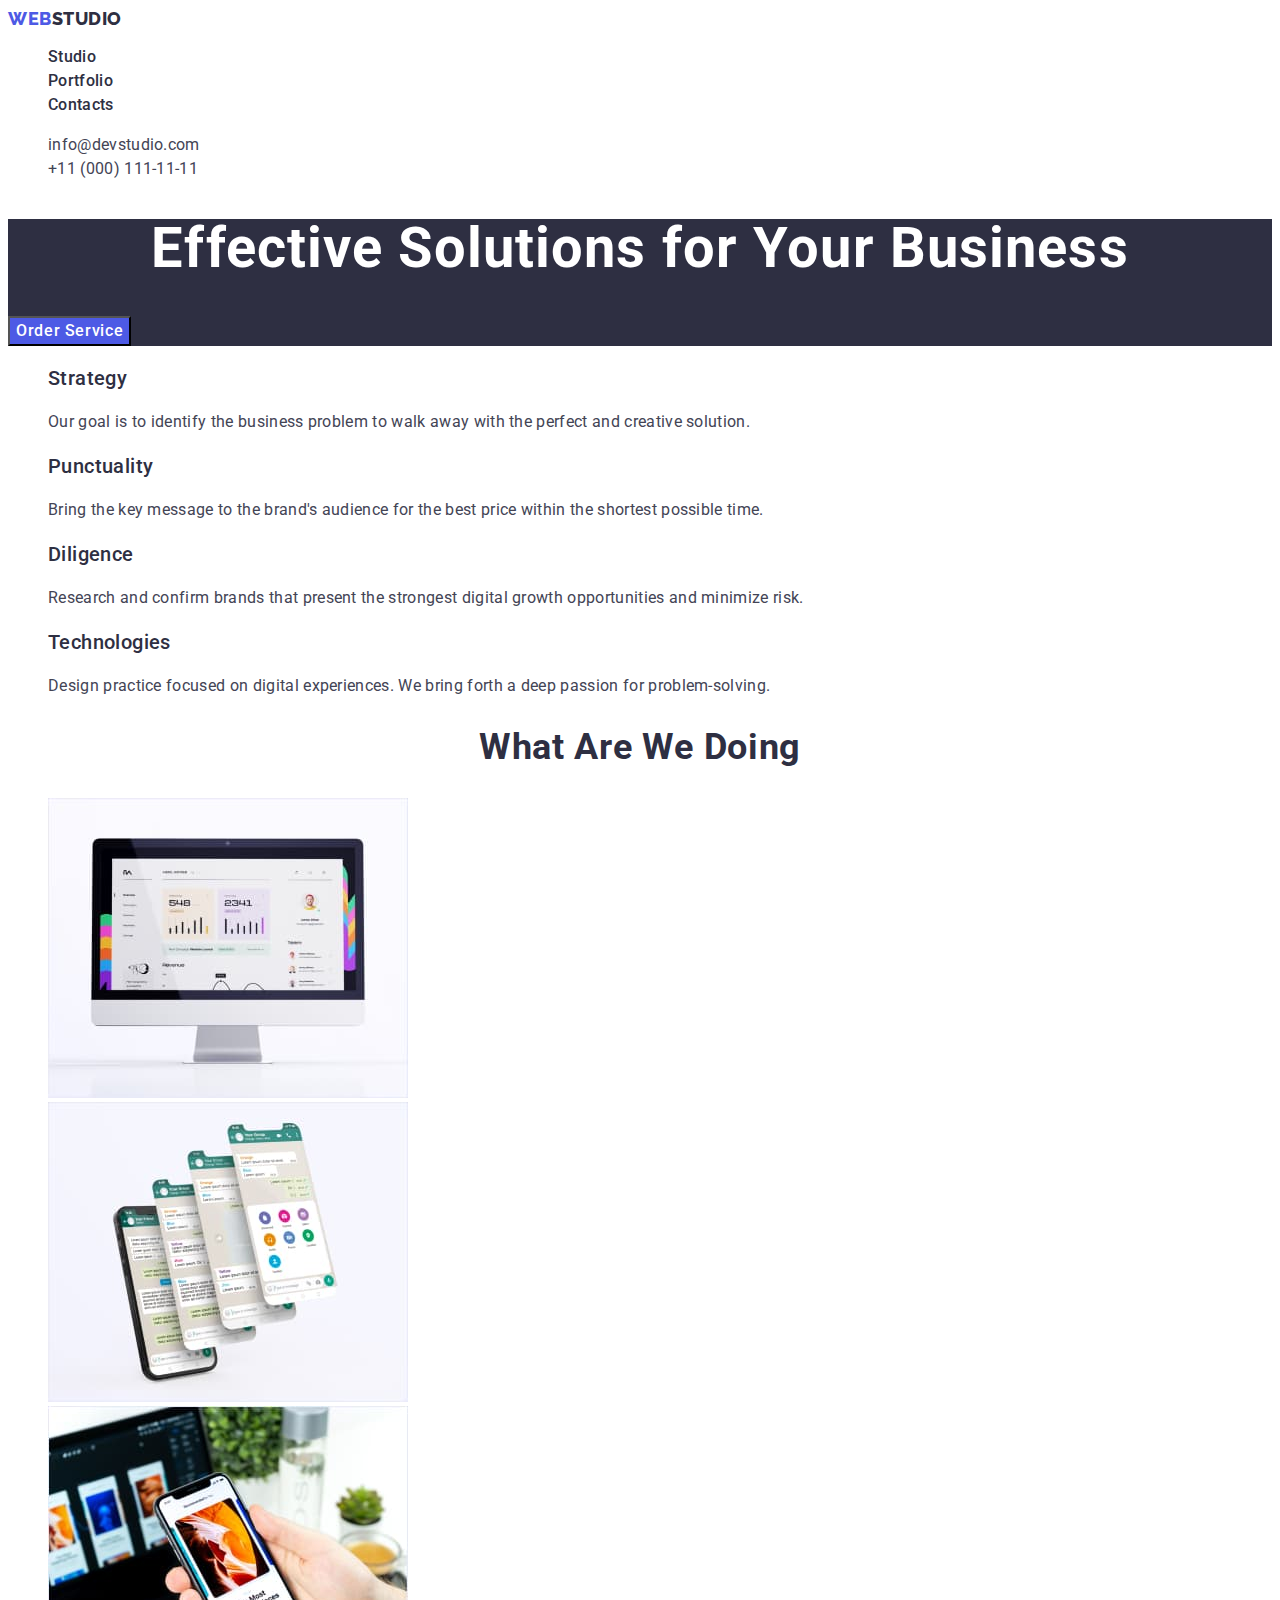
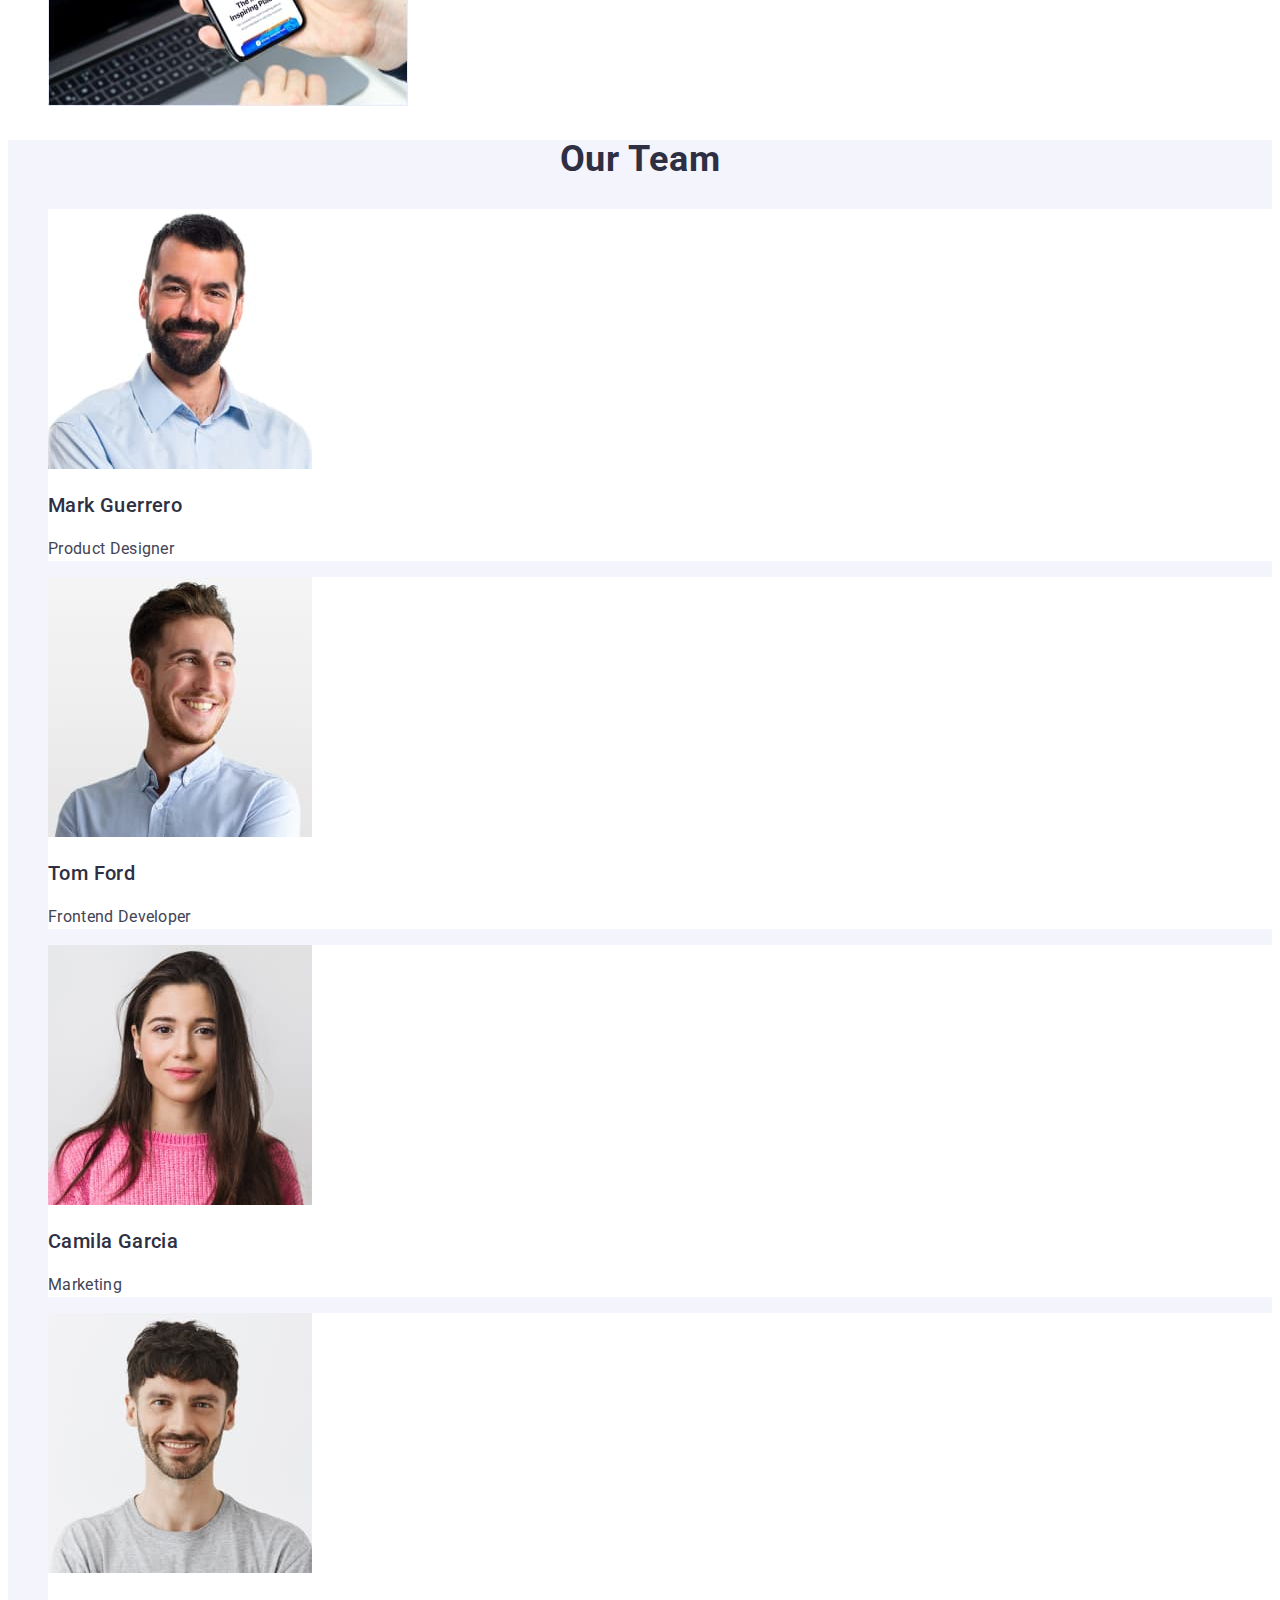
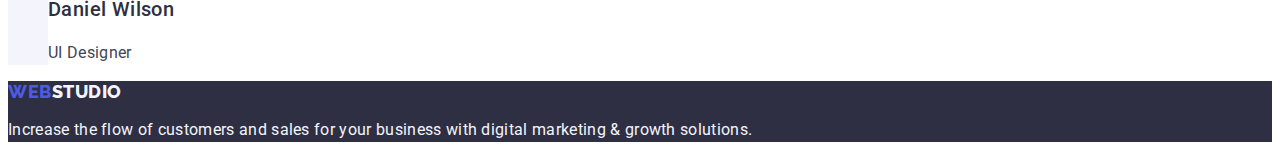
<file: index.html>
<!DOCTYPE html>
<html lang="en">
  <head>
    <meta charset="UTF-8" />
    <meta http-equiv="X-UA-Compatible" content="IE=edge" />
    <meta name="viewport" content="width=device-width, initial-scale=1.0" />
    <link rel="preconnect" href="https://fonts.googleapis.com" />
    <link rel="preconnect" href="https://fonts.gstatic.com" crossorigin />
    <link
      href="https://fonts.googleapis.com/css2?family=Raleway:wght@800&family=Roboto:wght@400;500;700;900&display=swap"
      rel="stylesheet"
    />
    <link href="./css/styles.css" rel="stylesheet" />
    <title>WebStudio</title>
  </head>
  <body>
    <header>
      <nav>
        <a href="./index.html" class="logo link"
          >Web<span class="part-logo">Studio</span></a
        >
        <ul class="nav-title list">
          <li><a href="./index.html" class="navigation link">Studio</a></li>
          <li>
            <a href="./portfolio.html" class="navigation link">Portfolio</a>
          </li>
          <li><a href="" class="navigation link">Contacts</a></li>
        </ul>
      </nav>
      <address class="text-page">
        <ul class="list">
          <li>
            <a href="mailto:info@devstudio.com" class="contacts link"
              >info@devstudio.com</a
            >
          </li>
          <li>
            <a href="tel:+110001111111" class="contacts link"
              >+11 (000) 111-11-11</a
            >
          </li>
        </ul>
      </address>
    </header>
    <main>
      <section class="hero">
        <h1 class="hero-title">Effective Solutions for Your Business</h1>
        <button type="button" class="hero-button">Order Service</button>
      </section>
      <section>
        <h2 hidden class="categories">Categories</h2>
        <ul class="list">
          <li>
            <h3 class="middle-title">Strategy</h3>
            <p class="text-page">
              Our goal is to identify the business problem to walk away with the
              perfect and creative solution.
            </p>
          </li>
          <li>
            <h3 class="middle-title">Punctuality</h3>
            <p class="text-page">
              Bring the key message to the brand's audience for the best price
              within the shortest possible time.
            </p>
          </li>
          <li>
            <h3 class="middle-title">Diligence</h3>
            <p class="text-page">
              Research and confirm brands that present the strongest digital
              growth opportunities and minimize risk.
            </p>
          </li>
          <li>
            <h3 class="middle-title">Technologies</h3>
            <p class="text-page">
              Design practice focused on digital experiences. We bring forth a
              deep passion for problem-solving.
            </p>
          </li>
        </ul>
      </section>
      <section>
        <h2 class="section-title">What are we doing</h2>
        <ul class="list">
          <li>
            <img
              src="./images/img1.jpg"
              alt="computer screen"
              width="360"
              height="300"
            />
          </li>
          <li>
            <img
              src="./images/img2.jpg"
              alt="phone screen"
              width="360"
              height="300"
            />
          </li>
          <li>
            <img
              src="./images/img3.jpg"
              alt="phone in hand"
              width="360"
              height="300"
            />
          </li>
        </ul>
      </section>
      <section class="members">
        <h2 class="section-title">Our Team</h2>
        <ul class="list">
          <li class="member">
            <img
              src="./images/team/mark_guerrero.jpg"
              alt="team member"
              width="264"
              height="260"
            />
            <h3 class="middle-title">Mark Guerrero</h3>
            <p class="text-page">Product Designer</p>
          </li>
          <li class="member">
            <img
              src="./images/team/tom_ford.jpg"
              alt="team member"
              width="264"
              height="260"
            />
            <h3 class="middle-title">Tom Ford</h3>
            <p class="text-page">Frontend Developer</p>
          </li>
          <li class="member">
            <img
              src="./images/team/camila_garcia.jpg"
              alt="team member"
              width="264"
              height="260"
            />
            <h3 class="middle-title">Camila Garcia</h3>
            <p class="text-page">Marketing</p>
          </li>
          <li class="member">
            <img
              src="./images/team/daniel_wilson.jpg"
              alt="team member"
              width="264"
              height="260"
            />
            <h3 class="middle-title">Daniel Wilson</h3>
            <p class="text-page">UI Designer</p>
          </li>
        </ul>
      </section>
    </main>
    <footer class="footer">
      <a href="./index.html" class="logo link"
        >Web<span class="footer-logo">Studio</span></a
      >
      <p class="text-footer">
        Increase the flow of customers and sales for your business with digital
        marketing & growth solutions.
      </p>
    </footer>
  </body>
</html>
</file>
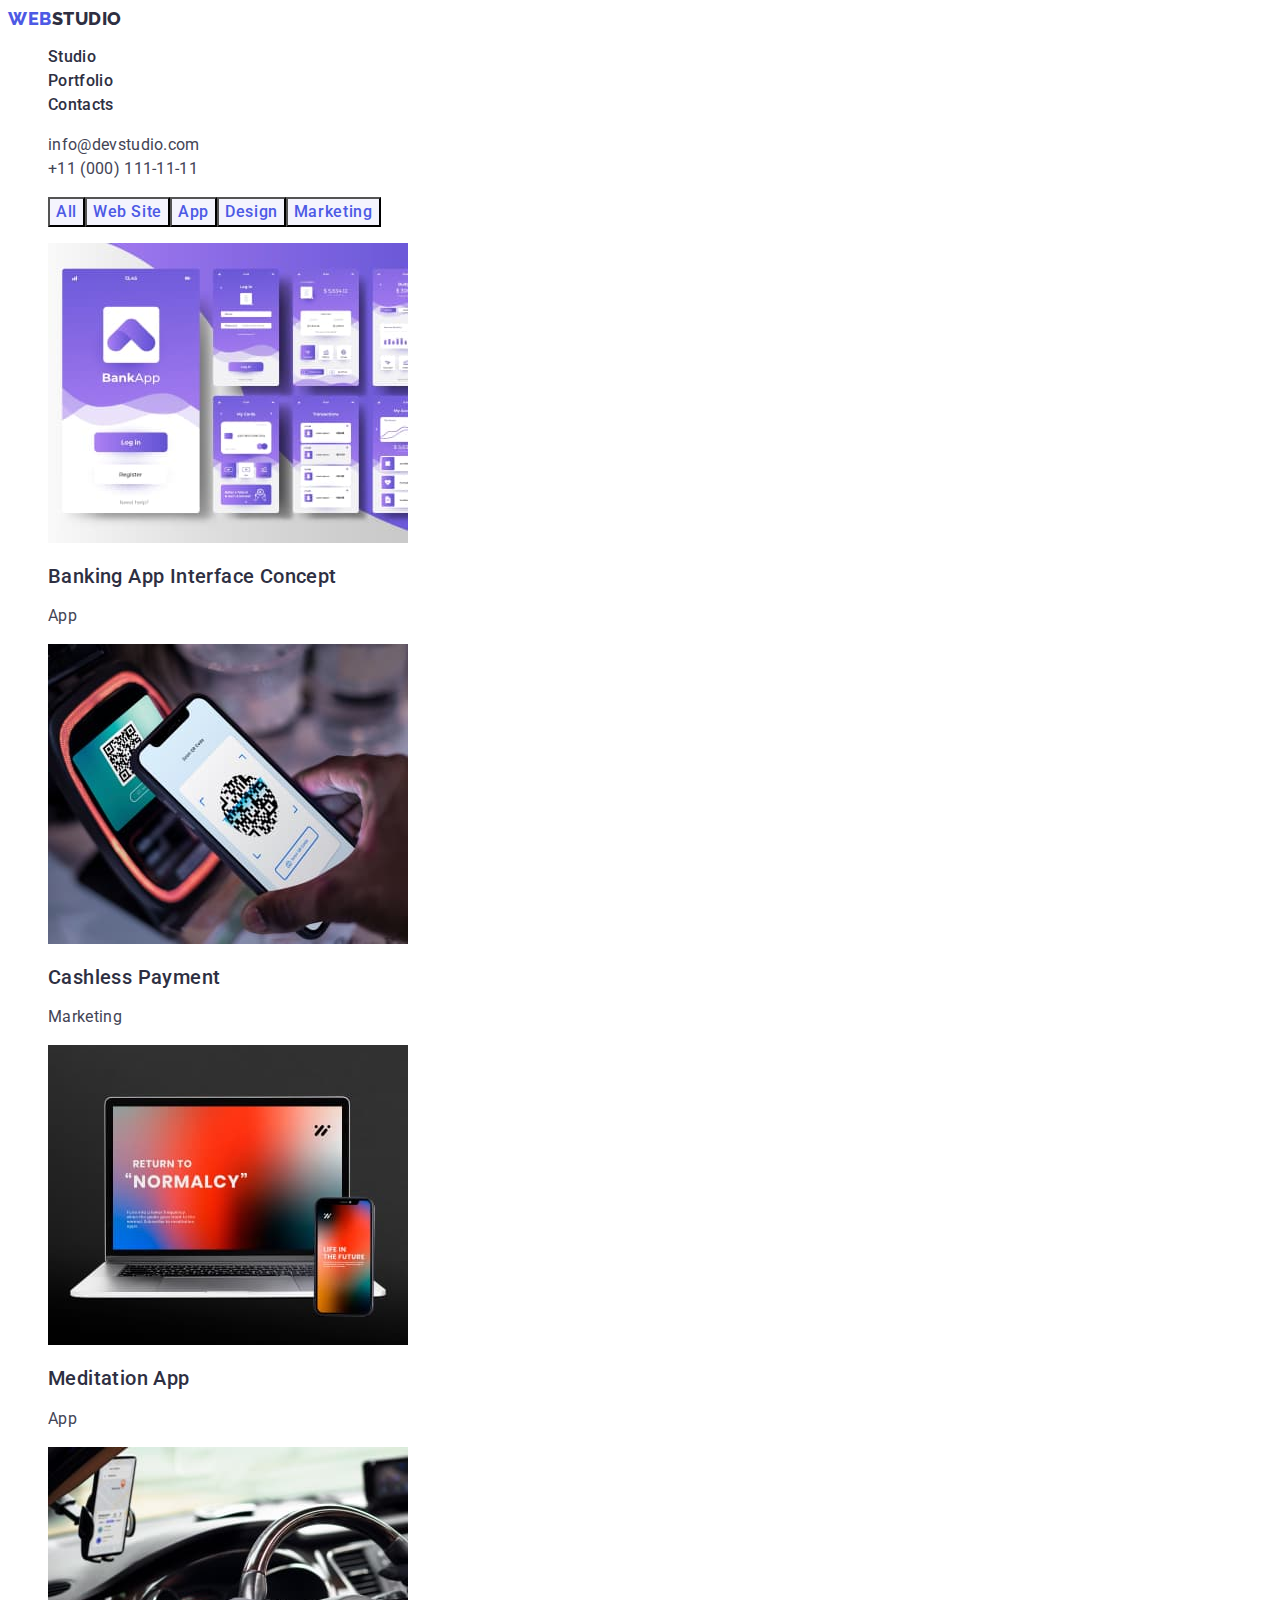
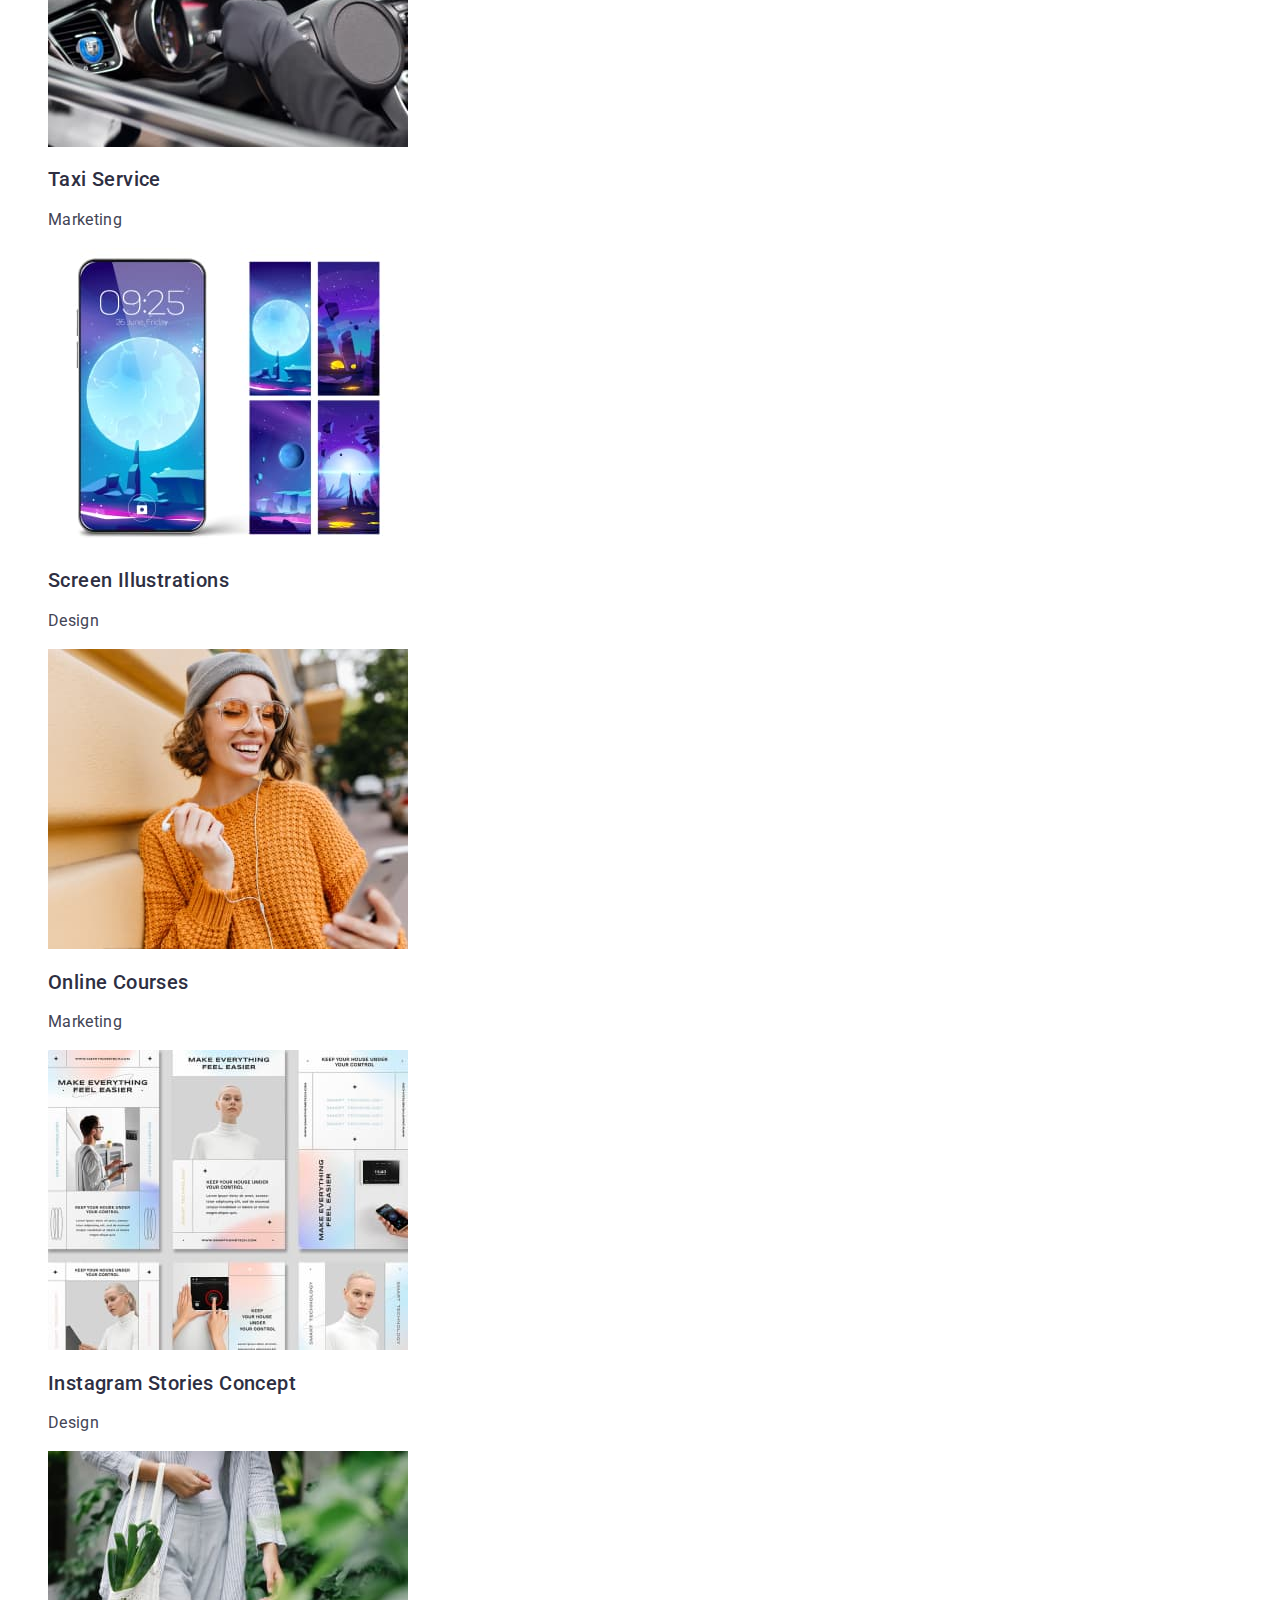
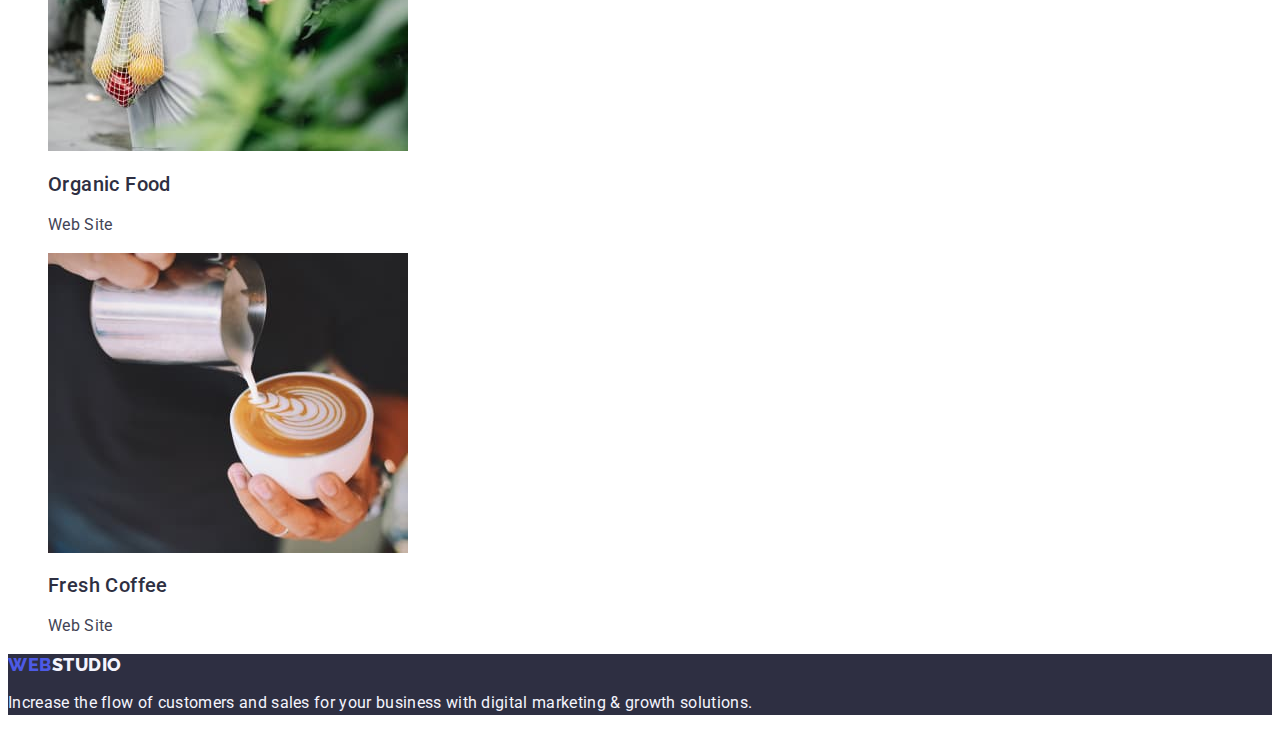
<file: portfolio.html>
<!DOCTYPE html>
<html lang="en">
  <head>
    <meta charset="UTF-8" />
    <meta http-equiv="X-UA-Compatible" content="IE=edge" />
    <meta name="viewport" content="width=device-width, initial-scale=1.0" />
    <link rel="preconnect" href="https://fonts.googleapis.com" />
    <link rel="preconnect" href="https://fonts.gstatic.com" crossorigin />
    <link
      href="https://fonts.googleapis.com/css2?family=Raleway:wght@800&family=Roboto:wght@400;500;700;900&display=swap"
      rel="stylesheet"
    />
    <link href="./css/styles.css" rel="stylesheet" />
    <title>Portfolio</title>
  </head>
  <body>
    <header>
      <nav>
        <a href="./index.html" class="logo link"
          >Web<span class="part-logo">Studio</span></a
        >
        <ul class="nav-title list">
          <li><a href="./index.html" class="navigation link">Studio</a></li>
          <li>
            <a href="./portfolio.html" class="navigation link">Portfolio</a>
          </li>
          <li><a href="" class="navigation link">Contacts</a></li>
        </ul>
      </nav>
      <address class="text-page">
        <ul class="list">
          <li>
            <a href="mailto:info@devstudio.com" class="contacts link"
              >info@devstudio.com</a
            >
          </li>
          <li>
            <a href="tel:+110001111111" class="contacts link"
              >+11 (000) 111-11-11</a
            >
          </li>
        </ul>
      </address>
    </header>
    <main>
      <section>
        <h1 hidden>Portfolio</h1>
        <ul class="list buttons">
          <li><button type="button" class="button">All</button></li>
          <li>
            <button type="button" class="button">Web Site</button>
          </li>
          <li><button type="button" class="button">App</button></li>
          <li>
            <button type="button" class="button">Design</button>
          </li>
          <li>
            <button type="button" class="button">Marketing</button>
          </li>
        </ul>
        <ul class="list">
          <li>
            <a class="link">
              <img
                src="./images/portfolio/banking.jpg"
                alt="banking app"
                width="360"
                height="300"
              />
              <h2 class="middle-title">Banking App Interface Concept</h2>
              <p class="text-page">App</p>
            </a>
          </li>
          <li>
            <a class="link">
              <img
                src="./images/portfolio/cashless.jpg"
                alt="cashless payment"
                width="360"
                height="300"
              />
              <h2 class="middle-title">Cashless Payment</h2>
              <p class="text-page">Marketing</p></a
            >
          </li>
          <li>
            <a class="link">
              <img
                src="./images/portfolio/meditation.jpg"
                alt="meditation app"
                width="360"
                height="300"
              />
              <h2 class="middle-title">Meditation App</h2>
              <p class="text-page">App</p></a
            >
          </li>
          <li>
            <a class="link">
              <img
                src="./images/portfolio/taxi.jpg"
                alt="taxi service"
                width="360"
                height="300"
              />
              <h2 class="middle-title">Taxi Service</h2>
              <p class="text-page">Marketing</p></a
            >
          </li>
          <li>
            <a class="link">
              <img
                src="./images/portfolio/screen.jpg"
                alt="screen illustrations"
                width="360"
                height="300"
              />
              <h2 class="middle-title">Screen Illustrations</h2>
              <p class="text-page">Design</p></a
            >
          </li>
          <li>
            <a class="link">
              <img
                src="./images/portfolio/online_courses.jpg"
                alt="online courses"
                width="360"
                height="300"
              />
              <h2 class="middle-title">Online Courses</h2>
              <p class="text-page">Marketing</p></a
            >
          </li>
          <li>
            <a class="link">
              <img
                src="./images/portfolio/instagram.jpg"
                alt="instagram stories content"
                width="360"
                height="300"
              />
              <h2 class="middle-title">Instagram Stories Concept</h2>
              <p class="text-page">Design</p></a
            >
          </li>
          <li>
            <a class="link">
              <img
                src="./images/portfolio/organic.jpg"
                alt="organic food"
                width="360"
                height="300"
              />
              <h2 class="middle-title">Organic Food</h2>
              <p class="text-page">Web Site</p></a
            >
          </li>
          <li>
            <a class="link">
              <img
                src="./images/portfolio/fresh_coffee.jpg"
                alt="freshcoffee"
                width="360"
                height="300"
              />
              <h2 class="middle-title">Fresh Coffee</h2>
              <p class="text-page">Web Site</p></a
            >
          </li>
        </ul>
      </section>
    </main>
    <footer class="footer">
      <a href="./index.html" class="logo link"
        >Web<span class="footer-logo">Studio</span></a
      >
      <p class="text-footer">
        Increase the flow of customers and sales for your business with digital
        marketing & growth solutions.
      </p>
    </footer>
  </body>
</html>
</file>
<file: css/styles.css>
:root {
--main-color: #2E2F42;
--text-color: #434455;
--primary-brand: #4D5AE5;
--text-selection: #404BBF;
--backgrount-color:#FFFFFF;
}

body {
font-family: 'Roboto', sans-serif;
background-color: var(--backgrount-color);
color: #434455;
}

button {
cursor: pointer;
font-family: inherit;
}

.middle-title {
font-weight: 500;
font-size: 20px;
line-height: 1.2;
letter-spacing: 0.02em;
color: var(--main-color);
}

.text-page {
font-size: 16px;
line-height: 1.5;
color: var(--text-color);
letter-spacing: 0.02em;
font-style: normal;
}

a {
font-family: inherit;
color: inherit;
text-decoration: inherit;
}

.list {
list-style: none;
}

.link {
    text-decoration: none;
}

/******************************* Logo */

.logo {
font-family: 'Raleway', sans-serif;
font-weight: 800;
font-size: 18px;
line-height: 1.17;
color: var(--primary-brand);
letter-spacing: 0.03em;
text-transform: uppercase;
}

.part-logo {
color: var(--main-color)
}

.footer-logo {
    color: #f4f4fd;
}

.nav-title {
font-weight: 500;
font-size: 16px;
line-height: 1.5;
letter-spacing: 0.02em;
}

.navigation {
    color: var(--main-color);
}

.navigation:hover,
.navigation:focus {
    color: var(--text-selection);
}

.contacts:hover,
.contacts:focus {
    color: var(--text-selection)
}

/******************************* main */

.hero {
background-color: var(--main-color);
}

.hero-title {
font-weight: 700;
font-size: 56px;
line-height: 1.07;
text-align: center;
letter-spacing: 0.02em;
color: var(--backgrount-color)
}

.hero-button {
font-weight: 500;
font-size: 16px;
line-height: 1.5;
display: flex;
align-items: center;
letter-spacing: 0.04em;
background: var(--primary-brand);
color: var(--backgrount-color)
}

.hero-button:focus,
.hero-button:hover {
    background-color: var(--text-selection);
}

.categories {
    letter-spacing: 0.02em;
    color: var(--main-color);
}

.section-title {
    font-weight: 700;
    font-size: 36px;
    line-height: 1.11;
    text-align: center;
    letter-spacing: 0.02em;
    text-transform: capitalize;
    color: var(--main-color);
}

.members {
    background-color: #F4F4FD;
    color: var(--main-color);
}

.member {
    background-color: var(--backgrount-color);
    letter-spacing: 0.02em;
}

.buttons {
    display: flex;
    align-items: center;
    text-align: center;
}

.button {
    background-color: #F4F4FD;
    color: var(--primary-brand);
    font-weight: 500;
    font-size: 16px;
    line-height: 1.5;
    letter-spacing: 0.04em;
}

.button:hover,
.button:focus {
    background-color: var(--text-selection);
    color: var(--backgrount-color)
}

/******************************* footer */

.footer {
    background-color: var(--main-color);
}

 .text-footer {
    font-size: 16px;
    line-height: 1.5;
    letter-spacing: 0.02em;
    color: #F4F4FD;
 }
</file>
